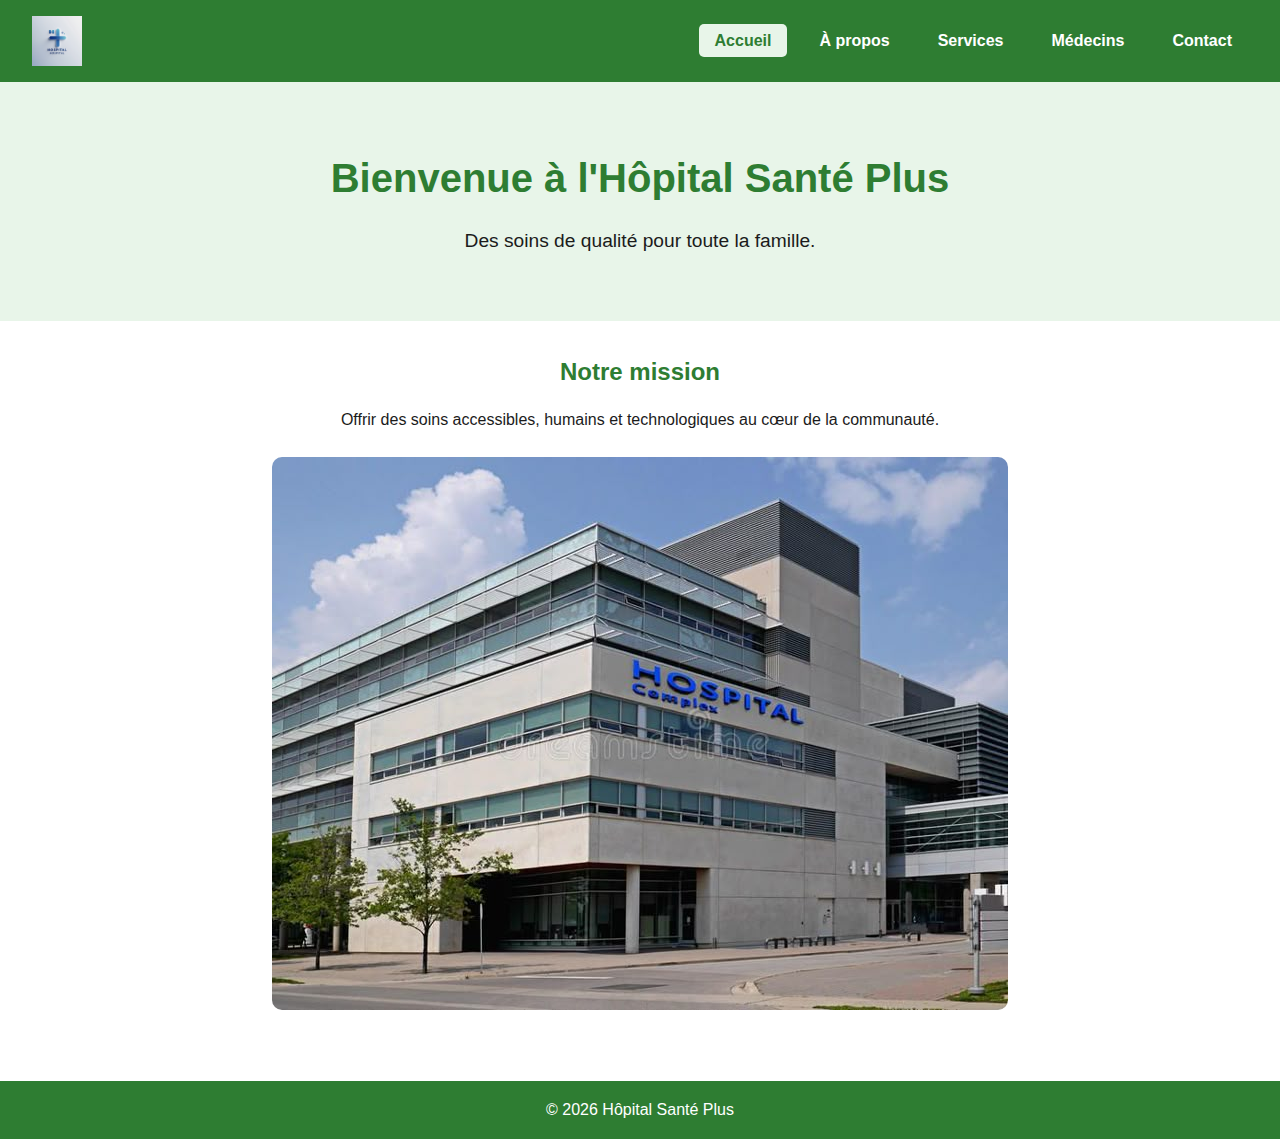
<file: index.html>
<!DOCTYPE html>
<html lang="fr">
<head>
  <meta charset="UTF-8">
  <meta name="viewport" content="width=device-width, initial-scale=1.0">
  <title>Accueil - Hôpital Santé Plus</title>
  <link rel="stylesheet" href="styles/style.css">
</head>
<body>
  <header>
    <img src="images/logo.jpg" alt="Logo Hôpital Santé Plus" class="logo">
    <nav>
      <ul>
        <li><a href="index.html" class="active">Accueil</a></li>
        <li><a href="a-propos.html">À propos</a></li>
        <li><a href="services.html">Services</a></li>
        <li><a href="medecins.html">Médecins</a></li>
        <li><a href="contact.html">Contact</a></li>
      </ul>
    </nav>
  </header>

  <main>
    <section class="hero">
      <h1>Bienvenue à l'Hôpital Santé Plus</h1>
      <p>Des soins de qualité pour toute la famille.</p>
    </section>
    <section class="intro">
      <h2>Notre mission</h2>
      <p>Offrir des soins accessibles, humains et technologiques au cœur de la communauté.</p>
      <img src="images/hopital.jpg" alt="Image de l'hôpital">
    </section>
  </main>

  <footer>
    <p>&copy; 2026 Hôpital Santé Plus</p>
  </footer>
  <script src="java/java.js"></script>
</body>
</html>
</file>
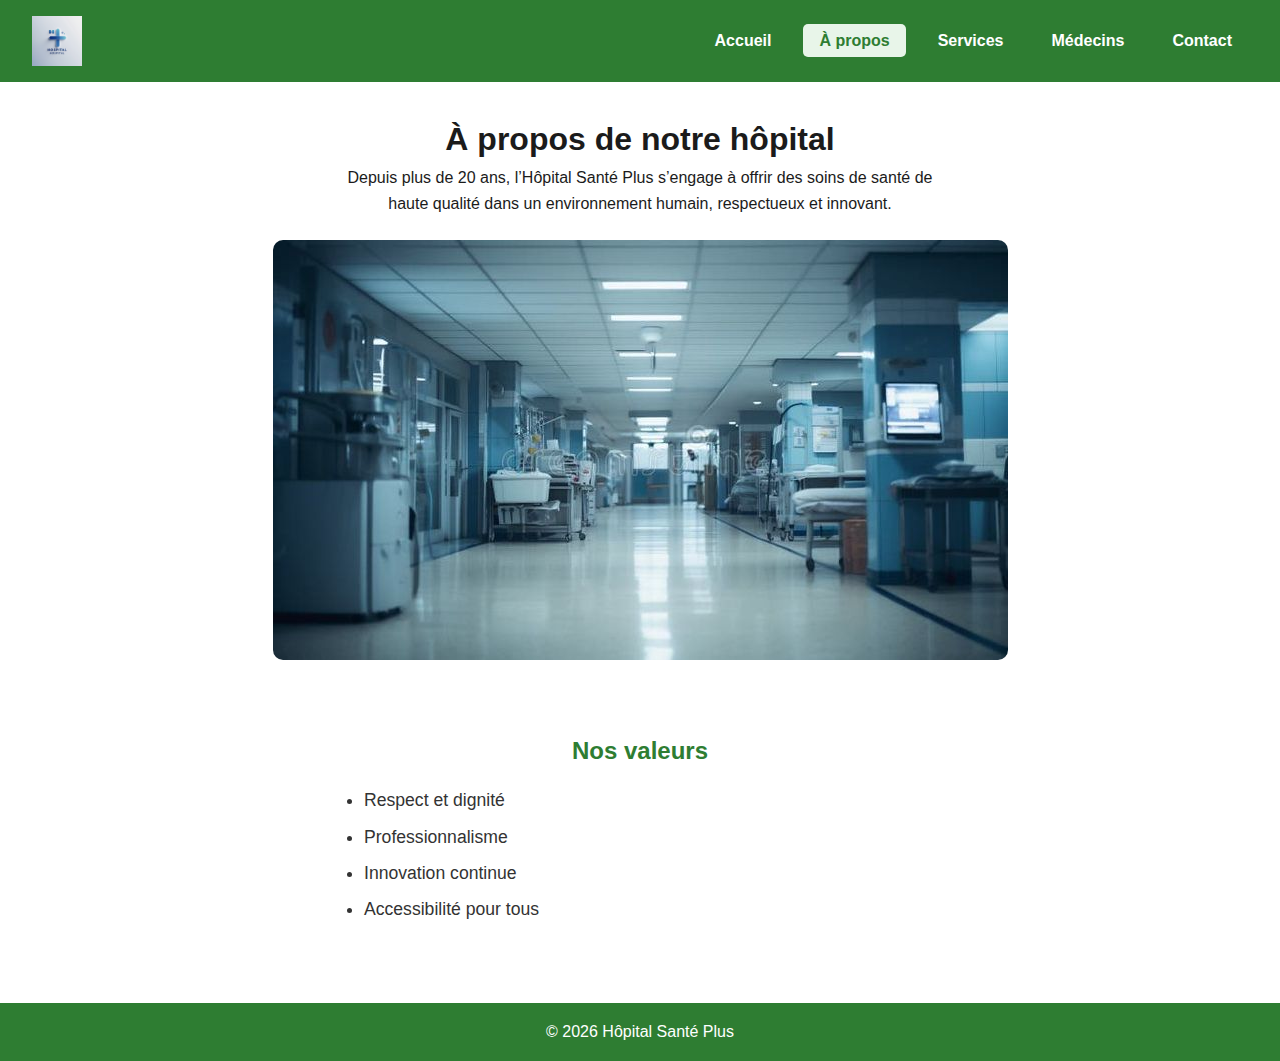
<file: a-propos.html>
<!DOCTYPE html>
<html lang="fr">
<head>
  <meta charset="UTF-8">
  <meta name="viewport" content="width=device-width, initial-scale=1.0">
  <title>À propos - Hôpital Santé Plus</title>
  <link rel="stylesheet" href="styles/style.css">
</head>
<body>
  <header>
    <img src="images/logo.jpg" alt="Logo Hôpital Santé Plus" class="logo">
    <nav>
      <ul>
        <li><a href="index.html">Accueil</a></li>
        <li><a href="a-propos.html" class="active">À propos</a></li>
        <li><a href="services.html">Services</a></li>
        <li><a href="medecins.html">Médecins</a></li>
        <li><a href="contact.html">Contact</a></li>
      </ul>
    </nav>
  </header>

  <main>
    <section class="intro">
      <h1>À propos de notre hôpital</h1>
      <p>Depuis plus de 20 ans, l’Hôpital Santé Plus s’engage à offrir des soins de santé de haute qualité dans un environnement humain, respectueux et innovant.</p>
      <img src="images/apro.jpg" alt="Équipe médicale de l'hôpital">
    </section>

    <section class="intro">
      <h2>Nos valeurs</h2>
      <ul>
        <li>Respect et dignité</li>
        <li>Professionnalisme</li>
        <li>Innovation continue</li>
        <li>Accessibilité pour tous</li>
      </ul>
    </section>
  </main>

  <footer>
    <p>&copy; 2026 Hôpital Santé Plus</p>
  </footer>
  <script src="java/java.js"></script>
</body>
</html>
</file>
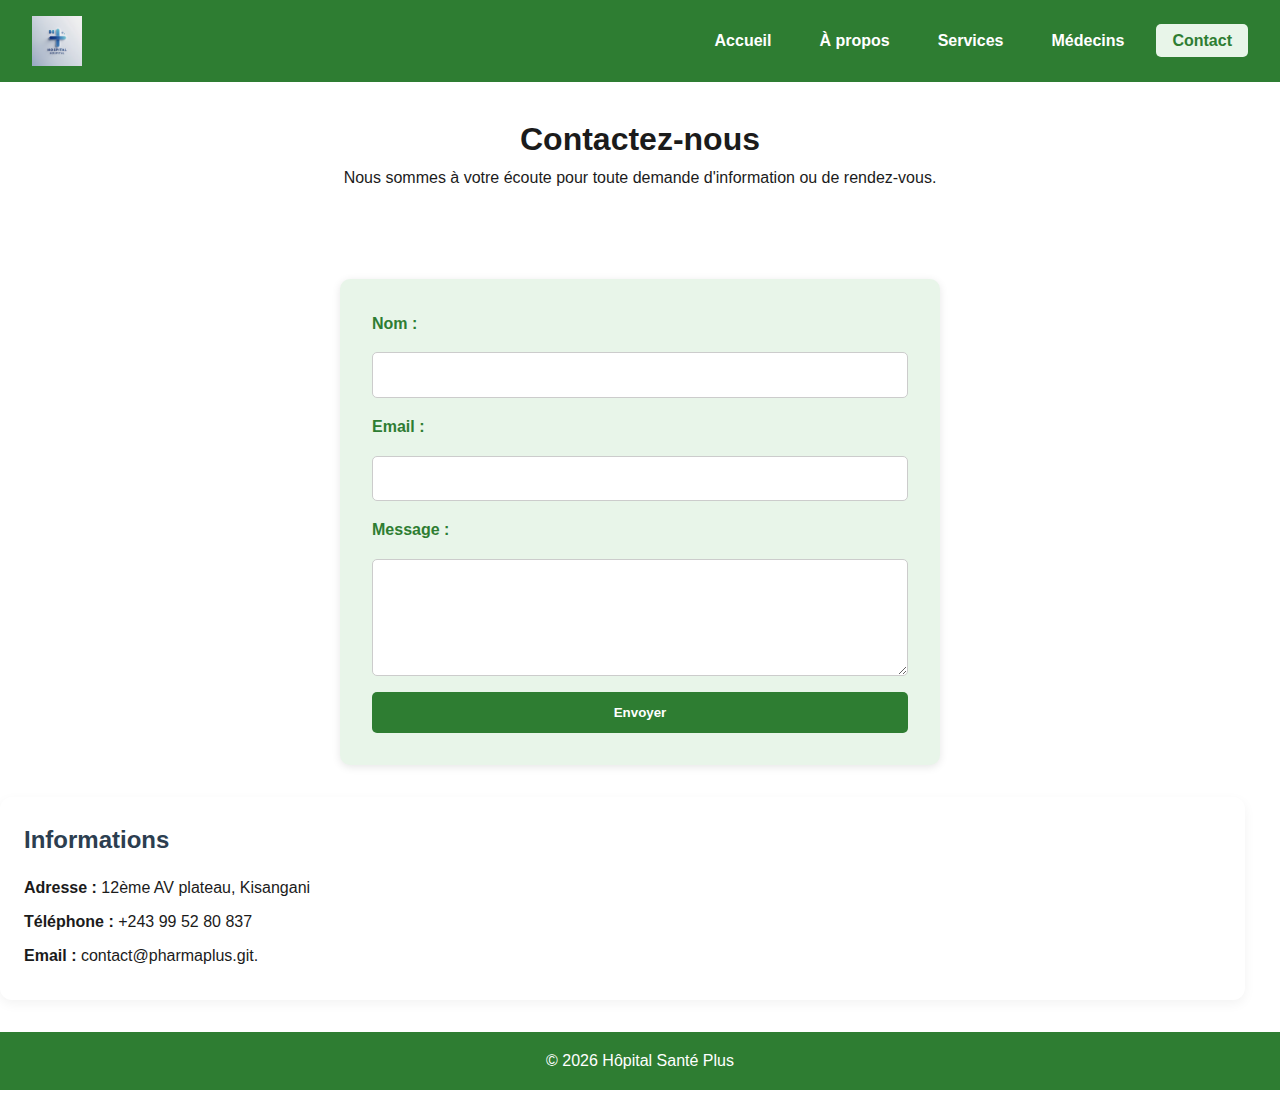
<file: contact.html>
<!DOCTYPE html>
<html lang="fr">
<head>
  <meta charset="UTF-8">
  <meta name="viewport" content="width=device-width, initial-scale=1.0">
  <title>Contact - Hôpital Santé Plus</title>
  <link rel="stylesheet" href="styles/style.css">
</head>
<body>
  <header>
    <img src="images/logo.jpg" alt="Logo Hôpital Santé Plus" class="logo">
    <nav>
      <ul>
        <li><a href="index.html">Accueil</a></li>
        <li><a href="a-propos.html">À propos</a></li>
        <li><a href="services.html">Services</a></li>
        <li><a href="medecins.html">Médecins</a></li>
        <li><a href="contact.html" class="active">Contact</a></li>
      </ul>
    </nav>
  </header>

  <main>
    <section class="intro">
      <h1>Contactez-nous</h1>
      <p>Nous sommes à votre écoute pour toute demande d'information ou de rendez-vous.</p>
    </section>

    <section class="contact-form">
      <form action="#" method="post">
        <label for="nom">Nom :</label>
        <input type="text" id="nom" name="nom" required>

        <label for="email">Email :</label>
        <input type="email" id="email" name="email" required>

        <label for="message">Message :</label>
        <textarea id="message" name="message" rows="5" required></textarea>

        <button type="submit">Envoyer</button>
      </form>
    </section>
    <div class="contact-info">
      <h2>Informations</h2>
      <p><strong>Adresse :</strong> 12ème AV plateau, Kisangani</p>
      <p><strong>Téléphone :</strong> +243 99 52 80 837</p>
      <p><strong>Email :</strong> contact@pharmaplus.git.</p>
    </div>
  </main>

  <footer>
    <p>&copy; 2026 Hôpital Santé Plus</p>
  </footer>
  <script src="java/java.js"></script>
</body>
</html>
</file>
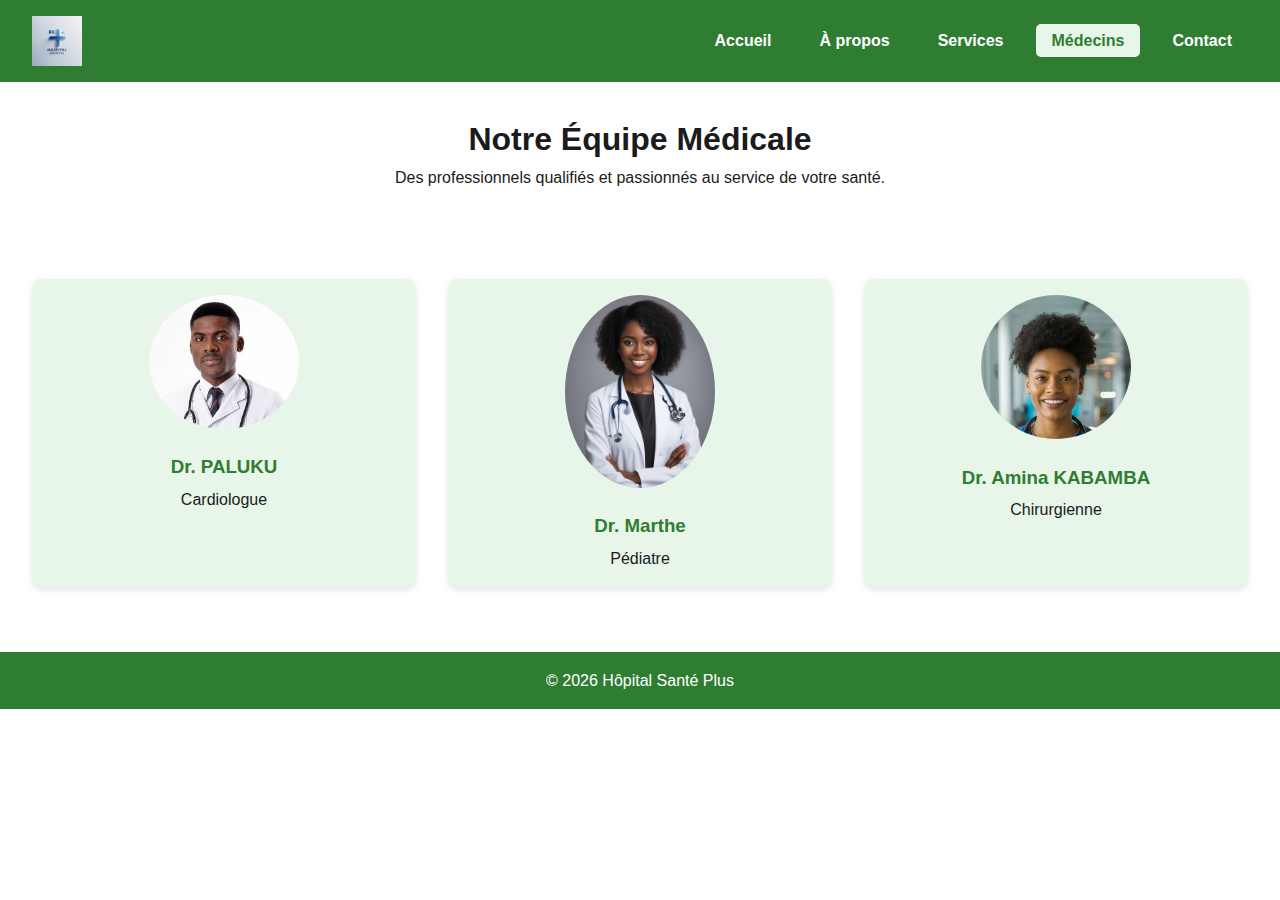
<file: medecins.html>
<!DOCTYPE html>
<html lang="fr">
<head>
  <meta charset="UTF-8">
  <meta name="viewport" content="width=device-width, initial-scale=1.0">
  <title>Médecins - Hôpital Santé Plus</title>
  <link rel="stylesheet" href="styles/style.css">
</head>
<body>
  <header>
    <img src="images/logo.jpg" alt="Logo Hôpital Santé Plus" class="logo">
    <nav>
      <ul>
        <li><a href="index.html">Accueil</a></li>
        <li><a href="a-propos.html">À propos</a></li>
        <li><a href="services.html">Services</a></li>
        <li><a href="medecins.html" class="active">Médecins</a></li>
        <li><a href="contact.html">Contact</a></li>
      </ul>
    </nav>
  </header>

  <main>
    <section class="intro">
      <h1>Notre Équipe Médicale</h1>
      <p>Des professionnels qualifiés et passionnés au service de votre santé.</p>
    </section>

    <section class="doctors-list">
      <div class="doctor">
        <img src="images/mede1.jpg" alt="Dr. Marie Dupont">
        <h3>Dr. PALUKU</h3>
        <p>Cardiologue</p>
      </div>
      <div class="doctor">
        <img src="images/mede2.jpg" alt="Dr. Jean Martin">
        <h3>Dr. Marthe</h3>
        <p>Pédiatre</p>
      </div>
      <div class="doctor">
        <img src="images/mede3.jpg" alt="Dr. Amina Belkacem">
        <h3>Dr. Amina KABAMBA</h3>
        <p>Chirurgienne</p>
      </div>
    </section>
  </main>

  <footer>
    <p>&copy; 2026 Hôpital Santé Plus</p>
  </footer>
  <script src="java/java.js"></script>
</body>
</html>
</file>
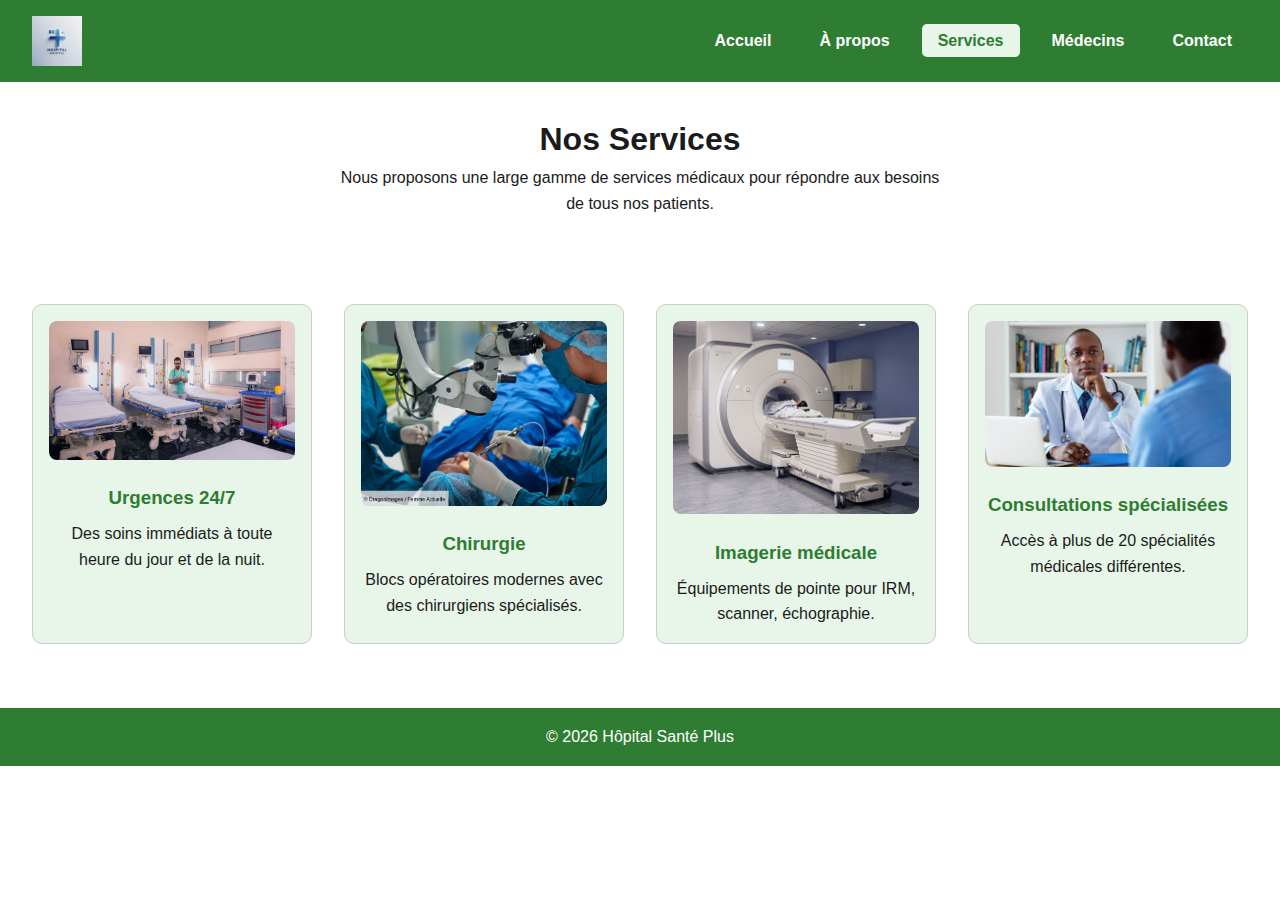
<file: services.html>
<!DOCTYPE html>
<html lang="fr">
<head>
  <meta charset="UTF-8">
  <meta name="viewport" content="width=device-width, initial-scale=1.0">
  <title>Services - Hôpital Santé Plus</title>
  <link rel="stylesheet" href="styles/style.css">
</head>
<body>
  <header>
    <img src="images/logo.jpg" alt="Logo Hôpital Santé Plus" class="logo">
    <nav>
      <ul>
        <li><a href="index.html">Accueil</a></li>
        <li><a href="a-propos.html">À propos</a></li>
        <li><a href="services.html" class="active">Services</a></li>
        <li><a href="medecins.html">Médecins</a></li>
        <li><a href="contact.html">Contact</a></li>
      </ul>
    </nav>
  </header>

  <main>
    <section class="intro">
      <h1>Nos Services</h1>
      <p>Nous proposons une large gamme de services médicaux pour répondre aux besoins de tous nos patients.</p>
    </section>

    <section class="services-list">
      <div class="service">
        <img src="images/urgence.jpg" alt="Service d'urgence">
        <h3>Urgences 24/7</h3>
        <p>Des soins immédiats à toute heure du jour et de la nuit.</p>
      </div>
      <div class="service">
        <img src="images/chirurgie.jpg" alt="Bloc opératoire">
        <h3>Chirurgie</h3>
        <p>Blocs opératoires modernes avec des chirurgiens spécialisés.</p>
      </div>
      <div class="service">
        <img src="images/imagerie.jpg" alt="Radiologie">
        <h3>Imagerie médicale</h3>
        <p>Équipements de pointe pour IRM, scanner, échographie.</p>
      </div>
      <div class="service">
        <img src="images/consultations.jpg" alt="Consultation">
        <h3>Consultations spécialisées</h3>
        <p>Accès à plus de 20 spécialités médicales différentes.</p>
      </div>
    </section>
  </main>

  <footer>
    <p>&copy; 2026 Hôpital Santé Plus</p>
  </footer>
  <script src="java/java.js"></script>
</body>
</html>
</file>
<file: styles/style.css>
/* Couleurs principales */
:root {
    --primary-green: #2e7d32;
    --light-green: #e8f5e9;
    --white: #ffffff;
    --dark: #1b1b1b;
  }
  
  /* Réinitialisation de base */
  * {
    margin: 0;
    padding: 0;
    box-sizing: border-box;
  }
  
  body {
    font-family: 'Segoe UI', sans-serif;
    line-height: 1.6;
    background-color: var(--white);
    color: var(--dark);
    padding: 0;
  }
  
  /* Header */
  header {
    background-color: var(--primary-green);
    color: var(--white);
    display: flex;
    align-items: center;
    justify-content: space-between;
    padding: 1rem 2rem;
    flex-wrap: wrap;
  }
  
  .logo {
    height: 50px;
  }
  
  nav ul {
    list-style: none;
    display: flex;
    gap: 1rem;
  }
  
  nav a {
    text-decoration: none;
    color: var(--white);
    font-weight: bold;
    padding: 0.5rem 1rem;
    transition: background 0.3s;
  }
  
  nav a:hover,
  nav a.active {
    background-color: var(--light-green);
    color: var(--primary-green);
    border-radius: 5px;
  }
  
  /* Section Hero */
  .hero {
    background-color: var(--light-green);
    text-align: center;
    padding: 4rem 2rem;
  }
  
  .hero h1 {
    color: var(--primary-green);
    font-size: 2.5rem;
    margin-bottom: 1rem;
  }
  
  .hero p {
    font-size: 1.2rem;
  }
  
  /* Section Intro */
  .intro {
    padding: 2rem;
    text-align: center;
  }
  
  .intro h2 {
    color: var(--primary-green);
    margin-bottom: 1rem;
  }
  
  .intro p {
    margin-bottom: 1.5rem;
    max-width: 600px;
    margin-left: auto;
    margin-right: auto;
  }
  
  .intro img {
    max-width: 100%;
    height: auto;
    border-radius: 10px;
  }
  
  /* Footer */
  footer {
    background-color: var(--primary-green);
    color: var(--white);
    text-align: center;
    padding: 1rem;
    margin-top: 2rem;
  }
  
  /* Responsive */
  @media (max-width: 768px) {
    nav ul {
      flex-direction: column;
      gap: 0.5rem;
    }
  
    .hero h1 {
      font-size: 2rem;
    }
  
    .intro {
      padding: 1rem;
    }
  }
  /* Styles spécifiques à la page À propos */
.intro ul {
    list-style-type: disc;
    margin: 1rem auto;
    padding-left: 1.5rem;
    max-width: 600px;
    text-align: left;
    color: #333;
  }
  
  .intro ul li {
    margin-bottom: 0.5rem;
    font-size: 1.1rem;
  }
  .services-list {
    display: grid;
    grid-template-columns: repeat(auto-fit, minmax(250px, 1fr));
    gap: 2rem;
    padding: 2rem;
  }
  
  .service {
    text-align: center;
    border: 1px solid #ccc;
    padding: 1rem;
    border-radius: 10px;
    background-color: var(--light-green);
    transition: transform 0.3s ease;
  }
  
  .service img {
    width: 100%;
    height: auto;
    border-radius: 8px;
    margin-bottom: 1rem;
  }
  
  .service:hover {
    transform: scale(1.03);
  }
  
  .service h3 {
    color: var(--primary-green);
    margin-bottom: 0.5rem;
  }
  .doctors-list {
    display: grid;
    grid-template-columns: repeat(auto-fit, minmax(200px, 1fr));
    gap: 2rem;
    padding: 2rem;
    text-align: center;
  }
  
  .doctor {
    background-color: var(--light-green);
    border-radius: 10px;
    padding: 1rem;
    box-shadow: 0 2px 6px rgba(0,0,0,0.1);
    transition: transform 0.3s ease;
  }
  
  .doctor:hover {
    transform: translateY(-5px);
  }
  
  .doctor img {
    width: 100%;
    height: auto;
    border-radius: 50%;
    margin-bottom: 1rem;
    max-width: 150px;
  }
  
  .doctor h3 {
    color: var(--primary-green);
    margin-bottom: 0.3rem;
  }
  .contact-form {
    max-width: 600px;
    margin: 2rem auto;
    background-color: var(--light-green);
    padding: 2rem;
    border-radius: 10px;
    box-shadow: 0 2px 8px rgba(0,0,0,0.1);
  }
  
  .contact-form form {
    display: flex;
    flex-direction: column;
    gap: 1rem;
  }
  
  .contact-form label {
    font-weight: bold;
    color: var(--primary-green);
  }
  
  .contact-form input,
  .contact-form textarea {
    padding: 0.8rem;
    border: 1px solid #ccc;
    border-radius: 5px;
    font-size: 1rem;
  }
  
  .contact-form button {
    background-color: var(--primary-green);
    color: white;
    padding: 0.8rem;
    border: none;
    border-radius: 5px;
    font-weight: bold;
    cursor: pointer;
    transition: background-color 0.3s;
  }
  
  .contact-form button:hover {
    background-color: #256029;
  }
  .contact-info {
    margin-right: 35px;
    flex: 1 1 300px;
    background-color: #ffffff;
    padding: 1.5rem;
    border-radius: 12px;
    box-shadow: 0 4px 12px rgba(0, 0, 0, 0.05);
  }
  
  .contact-info h2 {
    margin-bottom: 1rem;
    color: #2c3e50;
  }
  
  .contact-info p {
    margin-bottom: 0.5rem;
  }
</file>
